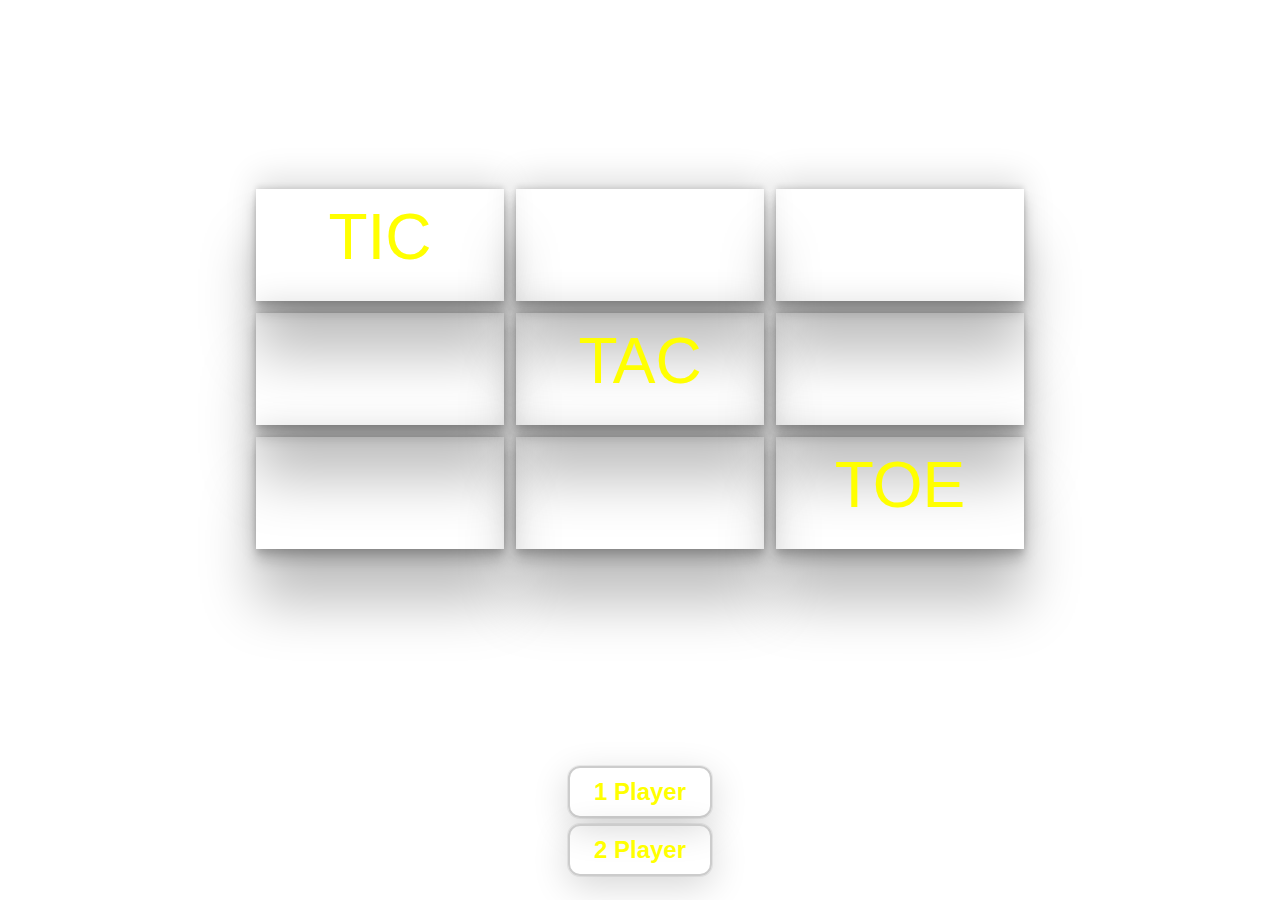
<file: index.html>
<!doctype html>
<html lang="en">

<head>
    <title>Tic tac toe</title>
    <!-- Required meta tags -->
    <meta charset="utf-8">
    <meta name="viewport" content="width=device-width, initial-scale=1, shrink-to-fit=no">
    <link rel="stylesheet" href="https://cdnjs.cloudflare.com/ajax/libs/font-awesome/6.0.0-beta3/css/all.min.css"
        integrity="sha512-Fo3rlrZj/k7ujTnHg4CGR2D7kSs0v4LLanw2qksYuRlEzO+tcaEPQogQ0KaoGN26/zrn20ImR1DfuLWnOo7aBA=="
        crossorigin="anonymous" referrerpolicy="no-referrer" />
    <!-- Bootstrap CSS -->
    <link rel="stylesheet" href="./Assets/Css/index.css">
    <link rel="stylesheet" href="https://stackpath.bootstrapcdn.com/bootstrap/4.3.1/css/bootstrap.min.css"
        integrity="sha384-ggOyR0iXCbMQv3Xipma34MD+dH/1fQ784/j6cY/iJTQUOhcWr7x9JvoRxT2MZw1T" crossorigin="anonymous">
</head>

<body>
    <div class="main">
        <div class="d-flex ctrl justify-content-between">
            <i class="fas fa-info-circle"></i>
            <i class="fas fa-volume-up"></i>
        </div>
        <div class="title">
            <div class="container">
                <div class="row">
                    <div class="col-sm item">
                        <p>TIC</p>
                    </div>
                    <div class="col-sm item">
                        <i class="fas fa-times "></i>
                    </div>
                    <div class="col-sm item">
                        <i class="far fa-circle "></i>
                    </div>
                </div>
            </div>
            <div class="container">
                <div class="row">
                    <div class="col-sm item">
                        <i class="fas fa-times "></i>

                    </div>
                    <div class="col-sm item">
                        <p>TAC</p>
                    </div>
                    <div class="col-sm item">
                        <i class="fas fa-times"></i>
                    </div>
                </div>
            </div>
            <div class="container">
                <div class="row">
                    <div class="col-sm item">
                        <i class="far fa-circle"></i>
                    </div>
                    <div class="col-sm item">
                        <i class="fas fa-times"></i>
                    </div>
                    <div class="col-sm item">
                        <p>TOE</p>
                    </div>
                </div>
            </div>

        </div>
        <div class="players">
            <p class="start">Bắt đầu</p>
            <div class="player">
                <a href="1player.html">1 Player</a>
            </div>
            <div class="player">
                <a href="2player.html">2 Player</a>
            </div>
        </div>

    </div>
    <!-- Optional JavaScript -->
    <!-- jQuery first, then Popper.js, then Bootstrap JS -->
    <script src="https://code.jquery.com/jquery-3.3.1.slim.min.js"
        integrity="sha384-q8i/X+965DzO0rT7abK41JStQIAqVgRVzpbzo5smXKp4YfRvH+8abtTE1Pi6jizo" crossorigin="anonymous">
    </script>
    <script src="https://cdnjs.cloudflare.com/ajax/libs/popper.js/1.14.7/umd/popper.min.js"
        integrity="sha384-UO2eT0CpHqdSJQ6hJty5KVphtPhzWj9WO1clHTMGa3JDZwrnQq4sF86dIHNDz0W1" crossorigin="anonymous">
    </script>
    <script src="https://stackpath.bootstrapcdn.com/bootstrap/4.3.1/js/bootstrap.min.js"
        integrity="sha384-JjSmVgyd0p3pXB1rRibZUAYoIIy6OrQ6VrjIEaFf/nJGzIxFDsf4x0xIM+B07jRM" crossorigin="anonymous">
    </script>
</body>

</html>
</file>
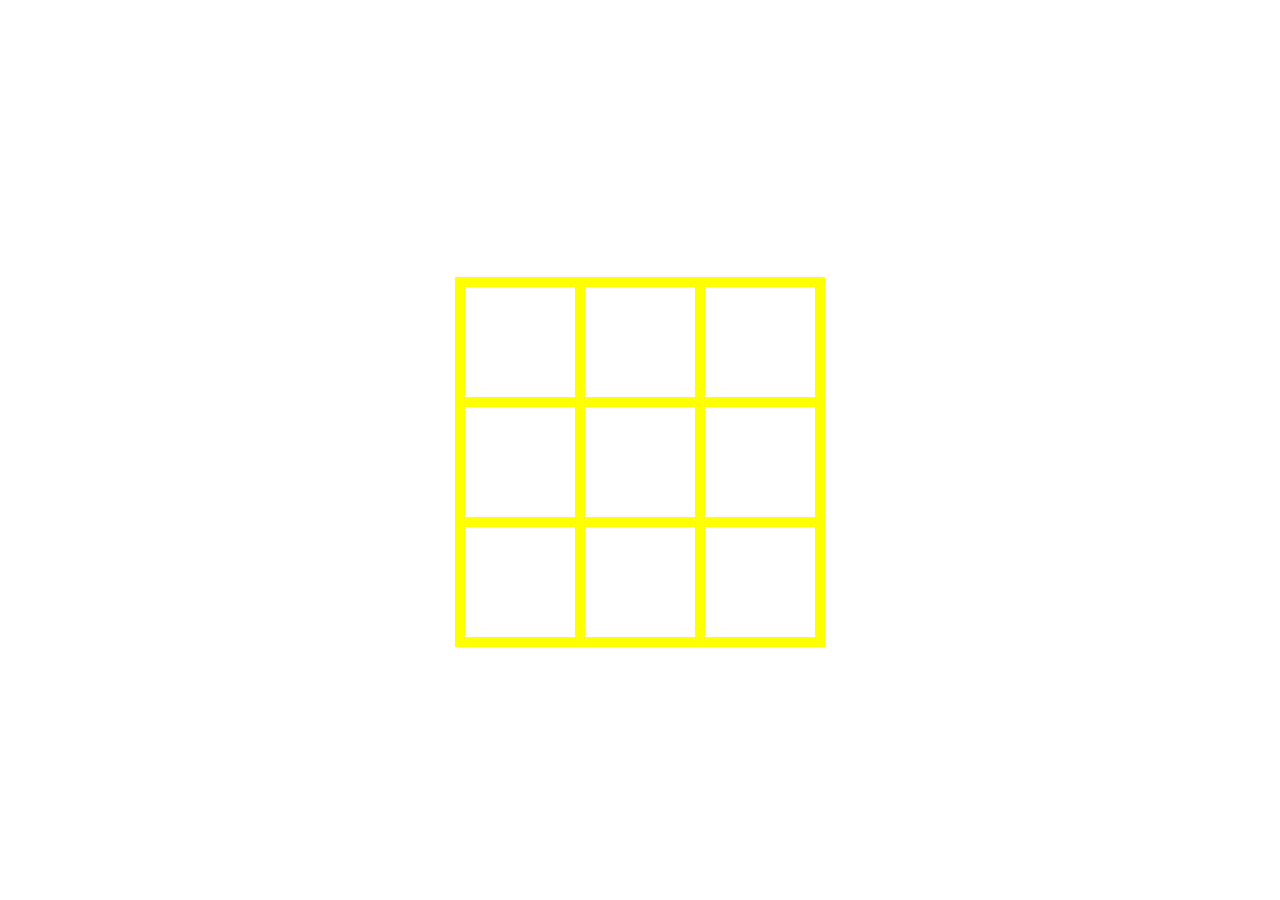
<file: 1player.html>
<!doctype html>
<html lang="en">

<head>
    <title>Tic tac toe</title>
    <!-- Required meta tags -->
    <meta charset="utf-8">
    <meta name="viewport" content="width=device-width, initial-scale=1, shrink-to-fit=no">
    <link rel="stylesheet" href="https://cdnjs.cloudflare.com/ajax/libs/font-awesome/6.0.0-beta3/css/all.min.css"
        integrity="sha512-Fo3rlrZj/k7ujTnHg4CGR2D7kSs0v4LLanw2qksYuRlEzO+tcaEPQogQ0KaoGN26/zrn20ImR1DfuLWnOo7aBA=="
        crossorigin="anonymous" referrerpolicy="no-referrer" />
    <!-- Bootstrap CSS -->
    <!-- <link rel="stylesheet" href="./Assets/Css/index.css"> -->
    <link rel="stylesheet" href="https://stackpath.bootstrapcdn.com/bootstrap/4.3.1/css/bootstrap.min.css"
        integrity="sha384-ggOyR0iXCbMQv3Xipma34MD+dH/1fQ784/j6cY/iJTQUOhcWr7x9JvoRxT2MZw1T" crossorigin="anonymous">
    <script src="https://cdnjs.cloudflare.com/ajax/libs/jquery/3.6.0/jquery.min.js"
        integrity="sha512-894YE6QWD5I59HgZOGReFYm4dnWc1Qt5NtvYSaNcOP+u1T9qYdvdihz0PPSiiqn/+/3e7Jo4EaG7TubfWGUrMQ=="
        crossorigin="anonymous" referrerpolicy="no-referrer"></script>
    <style>
        p {
            top: 10%;
            font-size: 500%;
            background: transparent;
        }


        .ctrl {
            font-size: 36px;
            margin: 12px 24px;
            display: flex;
            justify-content: space-between;
            color: yellow;

        }

        .ctrl .fas {
            cursor: pointer;
            color: yellow;

        }

        .title {
            width: 60%;
            margin: auto;
            font-size: 64px;
            text-align: center;
        }

        .row {
            margin: 12px;
            gap: 12px;
        }

        .item {
            box-shadow: rgba(0, 0, 0, 0.25) 0px 54px 55px, rgba(0, 0, 0, 0.12) 0px -12px 30px, rgba(0, 0, 0, 0.12) 0px 4px 6px, rgba(0, 0, 0, 0.17) 0px 12px 13px, rgba(0, 0, 0, 0.09) 0px -3px 5px;
        }


        td {
            border: 10px solid yellow;
            height: 120px;
            width: 120px;
            visibility: hidden;
        }

        table {
            z-index: 1;
            margin: auto;
        }

        .main {
            /* width: calc(80% - 400px); */
            height: 100vh;
            margin: 0 auto;
            background-image: url("https://static.vecteezy.com/system/resources/previews/003/169/779/non_2x/wood-texture-background-free-vector.jpg");
            background-repeat: no-repeat;
            background-size: cover;
            display: flex;
            flex-direction: column;
            overflow: hidden;
        }


        .nofi {
            z-index: 1000;
            color: white;
            font-size: 64px;
            height: 100%;
            text-align: center;
            width: 100%;
            display: none;
        }


        .btn-width {
            display: none;
            width: 400px;
            margin: 24px auto;
            background-color: yellow
        }

        .btn-width:hover {
            opacity: 0.8;
        }
    </style>
</head>

<body>
    <div class="main main-play d-flex">
        <div class="d-flex ctrl justify-content-between">
            <a href="index.html"><i class="fas fa-arrow-left"></i></a>
            <i class="fas fa-volume-up"></i>
        </div>
        <h2 class="nofi " id="nofi">

        </h2>
        <table>
            <tr>
                <td class="cell" id="0"></td>
                <td class="cell" id="1"></td>
                <td class="cell" id="2"></td>
            </tr>
            <tr>
                <td class="cell" id="3"></td>
                <td class="cell" id="4"></td>
                <td class="cell" id="5"></td>
            </tr>
            <tr>
                <td class="cell" id="6"></td>
                <td class="cell" id="7"></td>
                <td class="cell" id="8"></td>
            </tr>
        </table>
        <button type="button" id="button" class="btn  btn-lg btn-width">Chơi lại</button>

    </div>

    <script>
        $(document).ready(function () {

            $(".options, p").css("visibility", "hidden");
            $("td").css("visibility", "visible");
            aiCo = "#333";
            huCo = "white";

            $("td").click(function () {
                // vị trí, lượt đánh và màu
                move(this, huPlayer, huCo);
            });
            $("#button").click(function () {
                reset()
                $("#button").css("display", "none");
                $("#nofi").css("display", "none")
            });
        });
        var board = [0, 1, 2, 3, 4, 5, 6, 7, 8];
        var huPlayer = "P";
        var aiPlayer = "C";
        var iter = 0;
        var round = 0;
        var aiCo = "white";
        var huCo = "#333";

        function move(element, player, color) {
            if (board[element.id] != "P" && board[element.id] != "C") {
                round++;
                $(element).css("background-color", color);
                board[element.id] = player;
                console.log(board);

                if (winning(board, player)) {
                    setTimeout(function () {
                        $("#nofi").html("Người chơi dùng quân trắng chiến thắng!")
                        $("#button").css("display", "block");
                        $("#nofi").css("display", "block")
                    }, 500);
                    return;
                } else if (round > 8) {
                    setTimeout(function () {
                        alert("TIE");
                        reset();
                    }, 500);
                    return;
                } else {
                    round++;
                    var index = minimax(board, aiPlayer).index;
                    var selector = "#" + index;
                    $(selector).css("background-color", aiCo);
                    board[index] = aiPlayer;
                    if (winning(board, aiPlayer)) {
                        setTimeout(function () {

                            $("#nofi").html("Người chơi dùng quân đen chiến thắng!")
                            $("#button").css("display", "block");
                            $("#nofi").css("display", "block")

                        }, 500);
                        return;
                    } else if (round === 0) {
                        setTimeout(function () {
                            alert("tie");
                            reset();
                        }, 500);
                        return;
                    }
                }
            }
        }

        function reset() {
            round = 0;
            board = [0, 1, 2, 3, 4, 5, 6, 7, 8];
            $("td").css("background-color", "transparent");
        }

        function minimax(reboard, player) {
            iter++;
            let array = avail(reboard);
            if (winning(reboard, huPlayer)) {
                return {
                    score: -10
                };
            } else if (winning(reboard, aiPlayer)) {
                return {
                    score: 10
                };
            } else if (array.length === 0) {
                return {
                    score: 0
                };
            }

            var moves = [];
            for (var i = 0; i < array.length; i++) {
                var move = {};
                move.index = reboard[array[i]];
                reboard[array[i]] = player;

                if (player == aiPlayer) {
                    var g = minimax(reboard, huPlayer);
                    move.score = g.score;
                } else {
                    var g = minimax(reboard, aiPlayer);
                    move.score = g.score;
                }
                reboard[array[i]] = move.index;
                moves.push(move);
            }

            var bestMove;
            if (player === aiPlayer) {
                var bestScore = -10000;
                for (var i = 0; i < moves.length; i++) {
                    if (moves[i].score > bestScore) {
                        bestScore = moves[i].score;
                        bestMove = i;
                    }
                }
            } else {
                var bestScore = 10000;
                for (var i = 0; i < moves.length; i++) {
                    if (moves[i].score < bestScore) {
                        bestScore = moves[i].score;
                        bestMove = i;
                    }
                }
            }
            return moves[bestMove];
        }

        //available spots
        function avail(reboard) {
            return reboard.filter(s => s != "P" && s != "C");
        }

        // winning combinations
        function winning(board, player) {
            if (
                (board[0] == player && board[1] == player && board[2] == player) ||
                (board[3] == player && board[4] == player && board[5] == player) ||
                (board[6] == player && board[7] == player && board[8] == player) ||
                (board[0] == player && board[3] == player && board[6] == player) ||
                (board[1] == player && board[4] == player && board[7] == player) ||
                (board[2] == player && board[5] == player && board[8] == player) ||
                (board[0] == player && board[4] == player && board[8] == player) ||
                (board[2] == player && board[4] == player && board[6] == player)
            ) {
                return true;
            } else {
                return false;
            }
        }
    </script>
    <!-- Optional JavaScript -->
    <!-- jQuery first, then Popper.js, then Bootstrap JS -->
    <script src="https://code.jquery.com/jquery-3.3.1.slim.min.js"
        integrity="sha384-q8i/X+965DzO0rT7abK41JStQIAqVgRVzpbzo5smXKp4YfRvH+8abtTE1Pi6jizo" crossorigin="anonymous">
    </script>
    <script src="https://cdnjs.cloudflare.com/ajax/libs/popper.js/1.14.7/umd/popper.min.js"
        integrity="sha384-UO2eT0CpHqdSJQ6hJty5KVphtPhzWj9WO1clHTMGa3JDZwrnQq4sF86dIHNDz0W1" crossorigin="anonymous">
    </script>
    <script src="https://stackpath.bootstrapcdn.com/bootstrap/4.3.1/js/bootstrap.min.js"
        integrity="sha384-JjSmVgyd0p3pXB1rRibZUAYoIIy6OrQ6VrjIEaFf/nJGzIxFDsf4x0xIM+B07jRM" crossorigin="anonymous">
    </script>
</body>

</html>
</file>
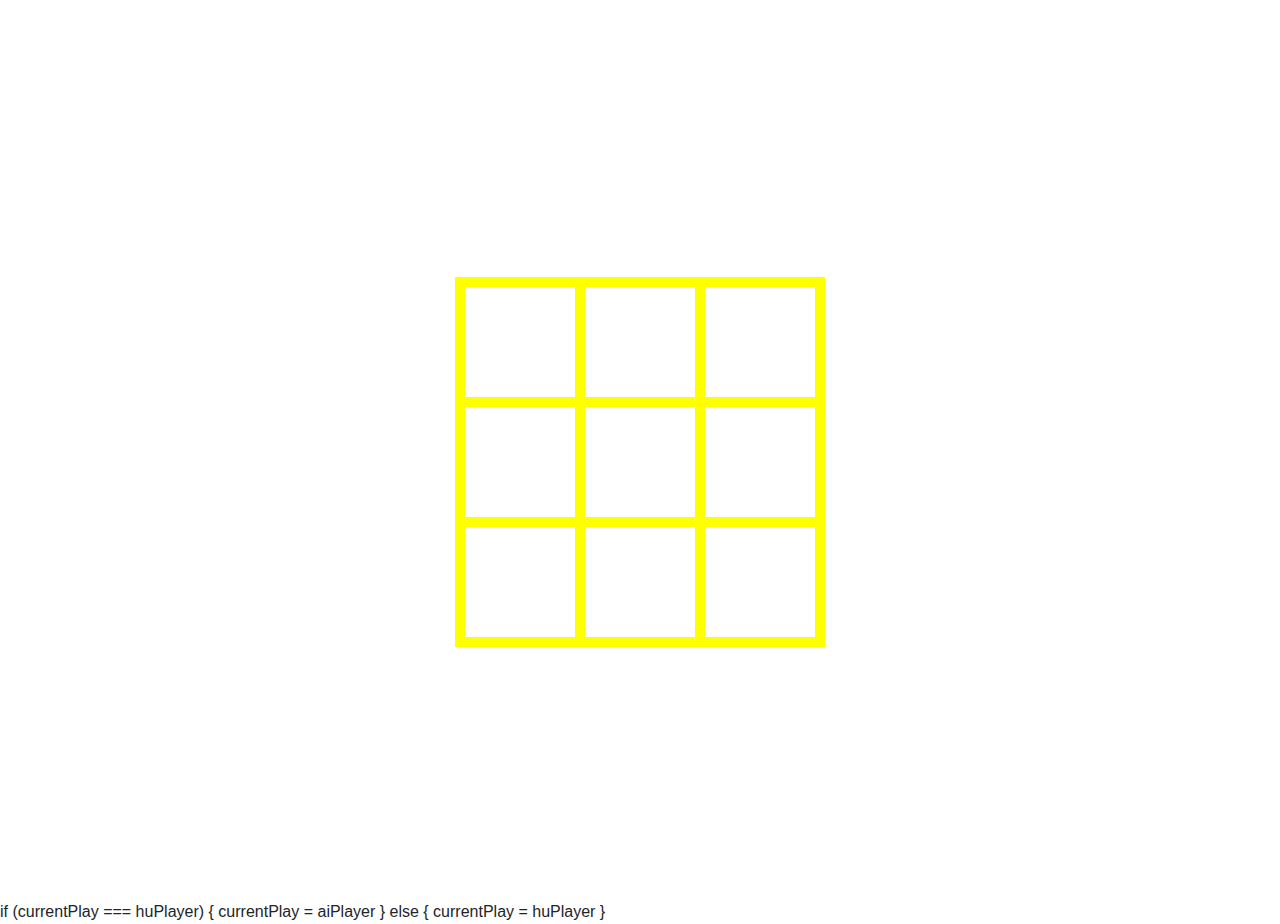
<file: 2player.html>
<!doctype html>
<html lang="en">

<head>
    <title>Tic tac toe</title>
    <!-- Required meta tags -->
    <meta charset="utf-8">
    <meta name="viewport" content="width=device-width, initial-scale=1, shrink-to-fit=no">
    <link rel="stylesheet" href="https://cdnjs.cloudflare.com/ajax/libs/font-awesome/6.0.0-beta3/css/all.min.css"
        integrity="sha512-Fo3rlrZj/k7ujTnHg4CGR2D7kSs0v4LLanw2qksYuRlEzO+tcaEPQogQ0KaoGN26/zrn20ImR1DfuLWnOo7aBA=="
        crossorigin="anonymous" referrerpolicy="no-referrer" />
    <!-- Bootstrap CSS -->
    <!-- <link rel="stylesheet" href="./Assets/Css/index.css"> -->
    <link rel="stylesheet" href="https://stackpath.bootstrapcdn.com/bootstrap/4.3.1/css/bootstrap.min.css"
        integrity="sha384-ggOyR0iXCbMQv3Xipma34MD+dH/1fQ784/j6cY/iJTQUOhcWr7x9JvoRxT2MZw1T" crossorigin="anonymous">
    <script src="https://cdnjs.cloudflare.com/ajax/libs/jquery/3.6.0/jquery.min.js"
        integrity="sha512-894YE6QWD5I59HgZOGReFYm4dnWc1Qt5NtvYSaNcOP+u1T9qYdvdihz0PPSiiqn/+/3e7Jo4EaG7TubfWGUrMQ=="
        crossorigin="anonymous" referrerpolicy="no-referrer"></script>
    <style>
        p {
            top: 10%;
            font-size: 500%;
            background: transparent;
        }


        .ctrl {
            font-size: 36px;
            margin: 12px 24px;
            display: flex;
            justify-content: space-between;
            color: yellow;

        }

        .ctrl .fas {
            cursor: pointer;
            color: yellow;

        }

        .title {
            width: 60%;
            margin: auto;
            font-size: 64px;
            text-align: center;
        }

        .row {
            margin: 12px;
            gap: 12px;
        }

        .item {
            box-shadow: rgba(0, 0, 0, 0.25) 0px 54px 55px, rgba(0, 0, 0, 0.12) 0px -12px 30px, rgba(0, 0, 0, 0.12) 0px 4px 6px, rgba(0, 0, 0, 0.17) 0px 12px 13px, rgba(0, 0, 0, 0.09) 0px -3px 5px;
        }


        td {
            border: 10px solid yellow;
            height: 120px;
            width: 120px;
            visibility: hidden;
        }

        table {
            z-index: 1;
            margin: auto;
        }

        .main {
            /* width: calc(80% - 400px); */
            height: 100vh;
            margin: 0 auto;
            background-image: url("https://static.vecteezy.com/system/resources/previews/003/169/779/non_2x/wood-texture-background-free-vector.jpg");
            background-repeat: no-repeat;
            background-size: cover;
            display: flex;
            flex-direction: column;
            overflow: hidden;
        }


        .nofi {
            z-index: 1000;
            color: white;
            font-size: 64px;
            height: 100%;
            text-align: center;
            width: 100%;
            display: none;
        }


        .btn-width {
            display: none;
            width: 400px;
            margin: 24px auto;
            background-color: yellow
        }

        .btn-width:hover {
            opacity: 0.8;
        }
    </style>
</head>

<body>
    <div class="main main-play d-flex">
        <div class="d-flex ctrl justify-content-between">
            <a href="index.html"><i class="fas fa-arrow-left"></i></a>
            <i class="fas fa-volume-up"></i>
        </div>
        <h2 class="nofi " id="nofi">

        </h2>
        <table>
            <tr>
                <td class="cell" id="0"></td>
                <td class="cell" id="1"></td>
                <td class="cell" id="2"></td>
            </tr>
            <tr>
                <td class="cell" id="3"></td>
                <td class="cell" id="4"></td>
                <td class="cell" id="5"></td>
            </tr>
            <tr>
                <td class="cell" id="6"></td>
                <td class="cell" id="7"></td>
                <td class="cell" id="8"></td>
            </tr>
        </table>
        <button type="button" id="button" class="btn  btn-lg btn-width">Chơi lại</button>


    </div>

    <script>
        $(document).ready(function () {

            $(".options, p").css("visibility", "hidden");
            $("td").css("visibility", "visible");
            aiCo = "#333";
            huCo = "white";

            $("td").click(function () {
                // vị trí, lượt đánh và màu
                if (currentPlay === huPlayer) {
                    console.log("clicked", this, currentPlay, huCo);
                    move(this, currentPlay, huCo);

                } else {
                    console.log("clicked", this, currentPlay, aiCo);
                    move(this, currentPlay, aiCo);

                }
            });
            $("#button").click(function () {
                reset()
                $("#button").css("display", "none");
                $("#nofi").css("display", "none")
            });
        });
        var board = [0, 1, 2, 3, 4, 5, 6, 7, 8];
        var huPlayer = "P";
        var aiPlayer = "C";
        var iter = 0;
        var round = 0;
        var aiCo = "white";
        var huCo = "#333";
        var currentPlay = huPlayer

        function move(element, player, color) {
            console.log("element" + element.id + currentPlay);

            if (board[element.id] != "P" && board[element.id] != "C") {
                round++;
                $(element).css("background-color", color);
                board[element.id] = player;
                console.log(board);

                if (winning(board, player)) {
                    setTimeout(function () {
                        if (player === huPlayer) {

                            $("#nofi").html("Người chơi dùng quân trắng chiến thắng!")
                        } else {
                            $("#nofi").html("Người chơi dùng quân đen chiến thắng!")

                        }
                        $("#button").css("display", "block");
                        $("#nofi").css("display", "block")
                    }, 500);
                    return;
                } else if (round > 8) {
                    setTimeout(function () {
                        $("#nofi").html("Hòa nhau")
                        $("#button").css("display", "block");
                        $("#nofi").css("display", "block")
                    }, 500);
                    return;
                } else {
                    console.log('currentPlay', currentPlay)
                    if (currentPlay === huPlayer) {
                        currentPlay = aiPlayer
                    } else {
                        currentPlay = huPlayer

                    }

                }
            }
        }

        function reset() {
            round = 0;
            board = [0, 1, 2, 3, 4, 5, 6, 7, 8];
            $("td").css("background-color", "transparent");
        }

        //available spots
        function avail(reboard) {
            return reboard.filter(s => s != "P" && s != "C");
        }

        // winning combinations
        function winning(board, player) {
            if (
                (board[0] == player && board[1] == player && board[2] == player) ||
                (board[3] == player && board[4] == player && board[5] == player) ||
                (board[6] == player && board[7] == player && board[8] == player) ||
                (board[0] == player && board[3] == player && board[6] == player) ||
                (board[1] == player && board[4] == player && board[7] == player) ||
                (board[2] == player && board[5] == player && board[8] == player) ||
                (board[0] == player && board[4] == player && board[8] == player) ||
                (board[2] == player && board[4] == player && board[6] == player)
            ) {
                return true;
            } else {
                return false;
            }
        }
    </script>
    <!-- Optional JavaScript -->
    <!-- jQuery first, then Popper.js, then Bootstrap JS -->
    <script src="https://code.jquery.com/jquery-3.3.1.slim.min.js"
        integrity="sha384-q8i/X+965DzO0rT7abK41JStQIAqVgRVzpbzo5smXKp4YfRvH+8abtTE1Pi6jizo" crossorigin="anonymous">
    </script>
    <script src="https://cdnjs.cloudflare.com/ajax/libs/popper.js/1.14.7/umd/popper.min.js"
        integrity="sha384-UO2eT0CpHqdSJQ6hJty5KVphtPhzWj9WO1clHTMGa3JDZwrnQq4sF86dIHNDz0W1" crossorigin="anonymous">
    </script>
    <script src="https://stackpath.bootstrapcdn.com/bootstrap/4.3.1/js/bootstrap.min.js"
        integrity="sha384-JjSmVgyd0p3pXB1rRibZUAYoIIy6OrQ6VrjIEaFf/nJGzIxFDsf4x0xIM+B07jRM" crossorigin="anonymous">
    </script>
</body>

</html>



if (currentPlay === huPlayer) {
currentPlay = aiPlayer
} else {
currentPlay = huPlayer

}
</file>
<file: Assets/Css/index.css>
.main {
      height: 100vh;
      margin: 0 auto;
      background-image: url("https://static.vecteezy.com/system/resources/previews/003/169/779/non_2x/wood-texture-background-free-vector.jpg");
      background-repeat: no-repeat;
      background-size: cover;
      display: flex;
      flex-direction: column;
      overflow: hidden;
  }

  .start {
      font-size: 24px;
      font-weight: bold;
      text-align: center;
      color: white;
  }

  .container .far {
      line-height: 120px;
      font-size: 56px;
      text-align: center;
  }


  .main a {
      color: yellow;
      font-weight: bold;
      text-decoration: none !important;

  }

  .main a:hover {
      color: yellow;
      opacity: 0.7;
      text-decoration: none !important;

  }

  .ctrl {
      font-size: 36px;
      margin: 12px 24px;
      color: yellow;
      display: flex;
      justify-content: space-between;
  }

  .ctrl .fas {
      cursor: pointer;
  }

  .title {
      width: 60%;
      margin: auto;
      font-size: 64px;
      text-align: center;
  }

  .row {
      margin: 12px;
      gap: 12px;
  }

  .item {
      box-shadow: rgba(0, 0, 0, 0.25) 0px 54px 55px, rgba(0, 0, 0, 0.12) 0px -12px 30px, rgba(0, 0, 0, 0.12) 0px 4px 6px, rgba(0, 0, 0, 0.17) 0px 12px 13px, rgba(0, 0, 0, 0.09) 0px -3px 5px;
  }

  .title p {
      color: yellow;
  }

  .title .fa-times {
      color: red;
  }

  .players {
      margin: 0 auto 24px auto;
  }

  .player {
      padding: 6px 24px;
      border-radius: 12px;
      margin-top: 6px;
      color: white;
      border: 2px solid #ccc;
      box-shadow: rgba(0, 0, 0, 0.16) 0px 10px 36px 0px, rgba(0, 0, 0, 0.06) 0px 0px 0px 1px;
  }

  .player a {
      font-size: 24px;
      font-weight: bold;
      height: 36px;
      cursor: pointer;
      line-height: 36px;
      text-decoration: none
  }

  .player:hover {
      background-color: #ccc;
      opacity: 0.8;
      color: black;
  }


  .choose {
      margin: 0 auto;
      text-align: center;
      color: white;
      font-weight: bold;
  }

  .choose p {
      font-size: 36px;
  }

  .choose-item {
      margin: 12px;
  }

  .bg-table {
      box-shadow: rgba(6, 24, 44, 0.4) 0px 0px 0px 2px, rgba(6, 24, 44, 0.65) 0px 4px 6px -1px, rgba(255, 255, 255, 0.08) 0px 1px 0px inset;
      border: 1px solid #ccc;

      cursor: pointer;
      margin: 12px;
      /* width: 100px; */
      font-size: 18px;
      border-radius: 12px;
  }

  .bg-table:hover {
      opacity: 0.7;
      border: 1px solid yellow;

  }

  .table-container {
      margin: 12px;
  }

  .table-item {
      width: 24px;
      height: 24px;
      box-shadow: rgba(6, 24, 44, 0.4) 0px 0px 0px 2px, rgba(6, 24, 44, 0.65) 0px 4px 6px -1px, rgba(255, 255, 255, 0.08) 0px 1px 0px inset;
      border: 1px solid #ccc;
      margin: 1px;
      border-radius: 1px;
  }

  .bg-table:hover .table-item {
      border: 1px solid yellow;
  }

  .star {
      font-size: 24px;
      color: yellow;
      color: white;
      font-weight: bold;
  }

  .icon-star {
      font-size: 36px;
      width: 36px;
      color: yellow;
      margin: 12px;
      transform: rotate(45deg)
  }



  .nofi {
      text-align: center;
      color: white;
      font-weight: bold;
  }

  .star p {
      text-align: center;
  }

  .winning-message {
      display: none;
      position: fixed;
      top: 0;
      left: 0;
      right: 0;
      bottom: 0;
      background-color: rgba(0, 0, 0, .9);
      justify-content: center;
      align-items: center;
      color: white;
      font-size: 5rem;
      flex-direction: column;
  }

  .winning-message button {
      font-size: 3rem;
      background-color: white;
      border: 1px solid black;
      padding: .25em .5em;
      cursor: pointer;
  }

  .winning-message button:hover {
      background-color: black;
      color: white;
      border-color: white;
  }

  .winning-message.show {
      display: flex;
  }

  :root {
      --cell-size: 100px;
      --cell-size-7: 40px;
      --mark-size: calc(var(--cell-size) * .9);
      --mark-size-7: calc(var(--cell-size-7) * .9);
  }

  .board {
      display: grid;
      justify-content: center;
      align-content: center;
      justify-items: center;
      align-items: center;
      grid-template-columns: repeat(3, auto)
  }


  .cell {
      width: var(--cell-size);
      height: var(--cell-size);
      border: 1px solid black;
      display: flex;
      justify-content: center;
      align-items: center;
      position: relative;
      cursor: pointer;
  }

  .board-7 .cell {
      width: var(--cell-size-7);
      height: var(--cell-size-7);
  }

  .board-7 .cell {
      width: 60px;
      height: 60px;
  }

  /* CSS 3 x 3 */
  .board-3 .cell:first-child,
  .board-3 .cell:nth-child(2),
  .board-3 .cell:nth-child(3) {
      border-top: none;
  }

  .board-3 .cell:nth-child(3n + 1) {
      border-left: none;
  }

  .board-3 .cell:nth-child(3n + 3) {
      border-right: none;
  }

  .board-3 .cell:last-child,
  .board-3 .cell:nth-child(8),
  .board-3 .cell:nth-child(7) {
      border-bottom: none;
  }

  /* CSS 5 X 5 */

  .board-5 .cell:first-child,
  .board-5 .cell:nth-child(2),
  .board-5 .cell:nth-child(3),
  .board-5 .cell:nth-child(4),
  .board-5 .cell:nth-child(5) {
      border-top: none;
  }


  .board-5 .cell:nth-child(5n + 1) {
      border-left: none;
  }

  .board-5 .cell:nth-child(5n) {
      border-right: none;
  }

  .board-5 .cell:last-child,
  .board-5 .cell:nth-child(25),
  .board-5 .cell:nth-child(24),
  .board-5 .cell:nth-child(23),
  .board-5 .cell:nth-child(22),
  .board-5 .cell:nth-child(21) {
      border-bottom: none;
  }


  .cell.x,
  .cell.circle {
      cursor: not-allowed;
  }

  .cell.x::before,
  .cell.x::after,
  .cell.circle::before {
      background-color: black;
  }

  .board.x .cell:not(.x):not(.circle):hover::before,
  .board.x .cell:not(.x):not(.circle):hover::after,
  .board.circle .cell:not(.x):not(.circle):hover::before {
      background-color: lightgrey;
  }

  .board-7.x .cell:not(.x):not(.circle):hover::before,
  .board-7.x .cell:not(.x):not(.circle):hover::after,
  .board-7.circle .cell:not(.x):not(.circle):hover::before {
      background-color: lightgrey;
  }

  .cell.x::before,
  .cell.x::after,
  .board.x .cell:not(.x):not(.circle):hover::before,
  .board.x .cell:not(.x):not(.circle):hover::after {
      content: '';
      position: absolute;
      width: calc(var(--mark-size) * .15);
      height: var(--mark-size);
  }


  .board-7 .cell.x::before,
  .board-7 .cell.x::after,
  .board-7.x .cell:not(.x):not(.circle):hover::before,
  .board-7.x .cell:not(.x):not(.circle):hover::after {
      content: '';
      position: absolute;
      width: calc(var(--mark-size-7) * .15);
      height: var(--mark-size-7);
  }

  .board-7 .cell.x::before,
  .board-7 .cell.x::after,
  .board-7 .x .cell:not(.x):not(.circle):hover::before,
  .board-7 .x .cell:not(.x):not(.circle):hover::after {
      content: '';
      position: absolute;
      width: calc(var(--mark-size-7) * .15);
      height: var(--mark-size-7);
  }

  .cell.x::before,
  .board.x .cell:not(.x):not(.circle):hover::before {
      transform: rotate(45deg);
  }

  .cell.x::after,
  .board.x .cell:not(.x):not(.circle):hover::after {
      transform: rotate(-45deg);
  }

  .cell.circle::before,
  .cell.circle::after,
  .board.circle .cell:not(.x):not(.circle):hover::before,
  .board.circle .cell:not(.x):not(.circle):hover::after {
      content: '';
      position: absolute;
      border-radius: 50%;
  }

  .cell.circle::before,
  .board.circle .cell:not(.x):not(.circle):hover::before {
      width: var(--mark-size);
      height: var(--mark-size);
  }

  .board-7 .cell.circle::before,
  .board-7.circle .cell:not(.x):not(.circle):hover::before {
      width: var(--mark-size-7);
      height: var(--mark-size-7);
  }


  .cell.circle::after,
  .board.circle .cell:not(.x):not(.circle):hover::after {
      width: calc(var(--mark-size) * .7);
      height: calc(var(--mark-size) * .7);
      background-image: url("https://static.vecteezy.com/system/resources/previews/003/169/779/non_2x/wood-texture-background-free-vector.jpg");
      background-size: cover;
  }

  .board-7.cell.circle::after,
  .board-7.circle .cell:not(.x):not(.circle):hover::after {
      width: calc(var(--mark-size-7) * .7);
      height: calc(var(--mark-size-7) * .7);
      background-color: white;
  }


  .board-7 .cell.circle::after,
  .board-7 .circle .cell:not(.x):not(.circle):hover::after {
      width: calc(var(--mark-size-7) * .7);
      height: calc(var(--mark-size-7) * .7);
      background-image: url("https://static.vecteezy.com/system/resources/previews/003/169/779/non_2x/wood-texture-background-free-vector.jpg");
      background-size: cover;
  }

  .winning-message {
      display: none;
      position: fixed;
      top: 0;
      left: 0;
      right: 0;
      bottom: 0;
      background-color: rgba(0, 0, 0, .9);
      justify-content: center;
      align-items: center;
      color: white;
      font-size: 5rem;
      flex-direction: column;
  }

  .winning-message button {
      font-size: 3rem;
      background-color: white;
      border: 1px solid black;
      padding: .25em .5em;
      cursor: pointer;
  }

  .winning-message button:hover {
      background-color: black;
      color: white;
      border-color: white;
  }

  .winning-message.show {
      display: flex;
  }
</file>
